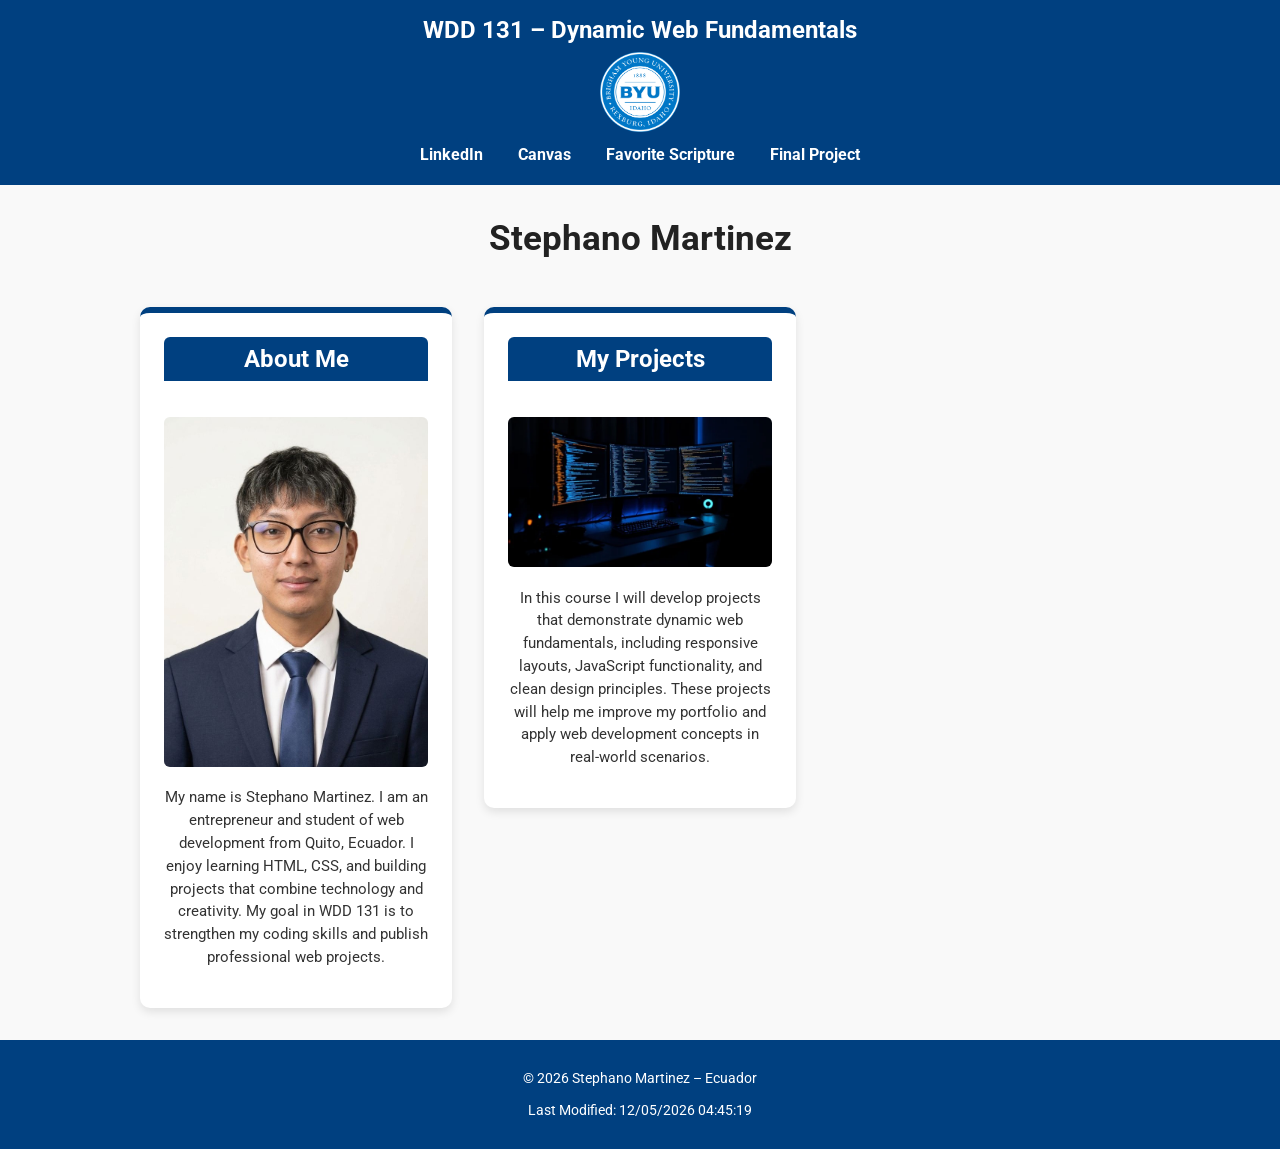
<file: index.html>
<!DOCTYPE html>
<html lang="en">
<head>
  <meta charset="UTF-8">
  <meta name="viewport" content="width=device-width, initial-scale=1.0">
  <title>WDD 131 – Dynamic Web Fundamentals – Stephano Martinez</title>
  <meta name="description" content="WDD 131 – Dynamic Web Fundamentals. Stephano Martinez. Practice page with HTML, CSS, and web development projects.">
  <meta name="author" content="Stephano Martinez">
  <link rel="stylesheet" href="styles/base.css">
  <script src="scripts/getdates.js" defer></script>
</head>
<body>
  <header>
    <span id="course-title">WDD 131 – Dynamic Web Fundamentals</span>
    <img src="images/byui-logo.png" alt="BYU-I logo" class="logo">
    <nav>
      <a href="https://www.linkedin.com/">LinkedIn</a>
      <a href="https://byupw.instructure.com/">Canvas</a>
      <a href="https://www.churchofjesuschrist.org/study/scriptures/bofm/1-ne/3?lang=eng&id=p7#p7">Favorite Scripture</a>
      <a href="final-project/">Final Project</a>
    </nav>
  </header>

  <main>
    <section class="intro">
      <h1>Stephano Martinez</h1>
    </section>

    <section class="card">
      <h2>About Me</h2>
      <img src="images/profile.jpg" alt="Photo of Stephano">
      <p>My name is Stephano Martinez. I am an entrepreneur and student of web development from Quito, Ecuador. I enjoy learning HTML, CSS, and building projects that combine technology and creativity. My goal in WDD 131 is to strengthen my coding skills and publish professional web projects.</p>
    </section>

    <section class="card">
      <h2>My Projects</h2>
      <img src="images/project.jpg" alt="Project image">
      <p>In this course I will develop projects that demonstrate dynamic web fundamentals, including responsive layouts, JavaScript functionality, and clean design principles. These projects will help me improve my portfolio and apply web development concepts in real-world scenarios.</p>
    </section>
  </main>

  <footer>
    <p>&copy; <span id="currentyear"></span> Stephano Martinez – Ecuador</p>
    <p id="lastModified"></p>
  </footer>
</body>
</html>
</file>
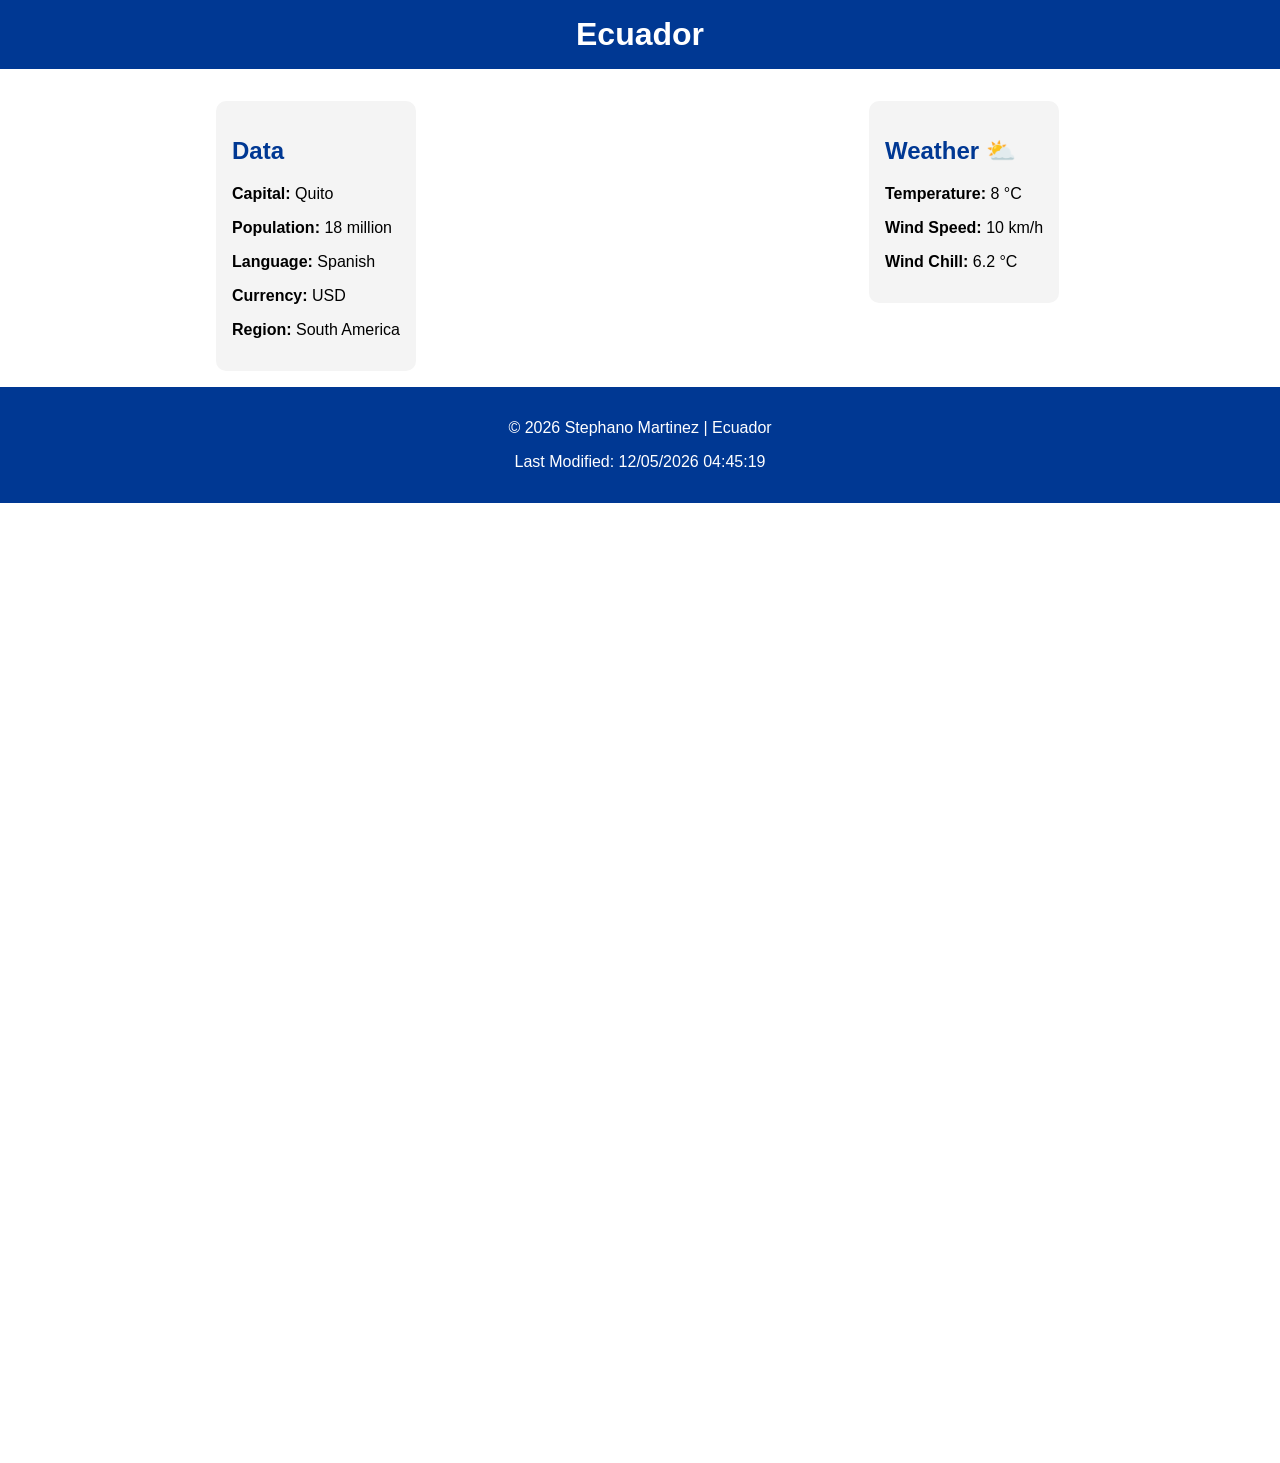
<file: place.html>
<!DOCTYPE html>
<html lang="en">
<head>
    <meta charset="UTF-8">

    <meta name="viewport" content="width=device-width, initial-scale=1.0">

    <title>Ecuador</title>

    <meta name="description" content="Discover Ecuador, its culture, weather, and beautiful landscapes in South America.">

    <meta name="author" content="Stephano Martinez">

    <link rel="stylesheet" href="styles/place.css">
    <link rel="stylesheet" href="styles/place-large.css">
    
    <script src="scripts/place.js" defer></script>
</head>

<body>

    <header>
        <h1>Ecuador</h1>
    </header>

    <main>

        <picture>
            <source srcset="images/hero-large.webp" media="(min-width: 768px)">

            <img src="images/hero-small.webp" alt="Landscape of Ecuador">
        </picture>

        <section class="data">
            <h2>Data</h2>

            <p><strong>Capital:</strong> Quito</p>
            <p><strong>Population:</strong> 18 million</p>
            <p><strong>Language:</strong> Spanish</p>
            <p><strong>Currency:</strong> USD</p>
            <p><strong>Region:</strong> South America</p>
        </section>

        <section class="weather">
            <h2>Weather</h2>

            <img src="images/weather.svg" alt="weather icon" class="weather-icon">

            <p><strong>Temperature:</strong> <span id="temperature">8</span> °C</p>

            <p><strong>Wind Speed:</strong> <span id="windspeed">10</span> km/h</p>

            <p><strong>Wind Chill:</strong> <span id="windchill"></span></p>
        </section>

    </main>

    <footer>
        <p>
            &copy; <span id="currentyear"></span> Stephano Martinez | Ecuador
        </p>

        <p id="lastModified"></p>
    </footer>

</body>
</html>
</file>
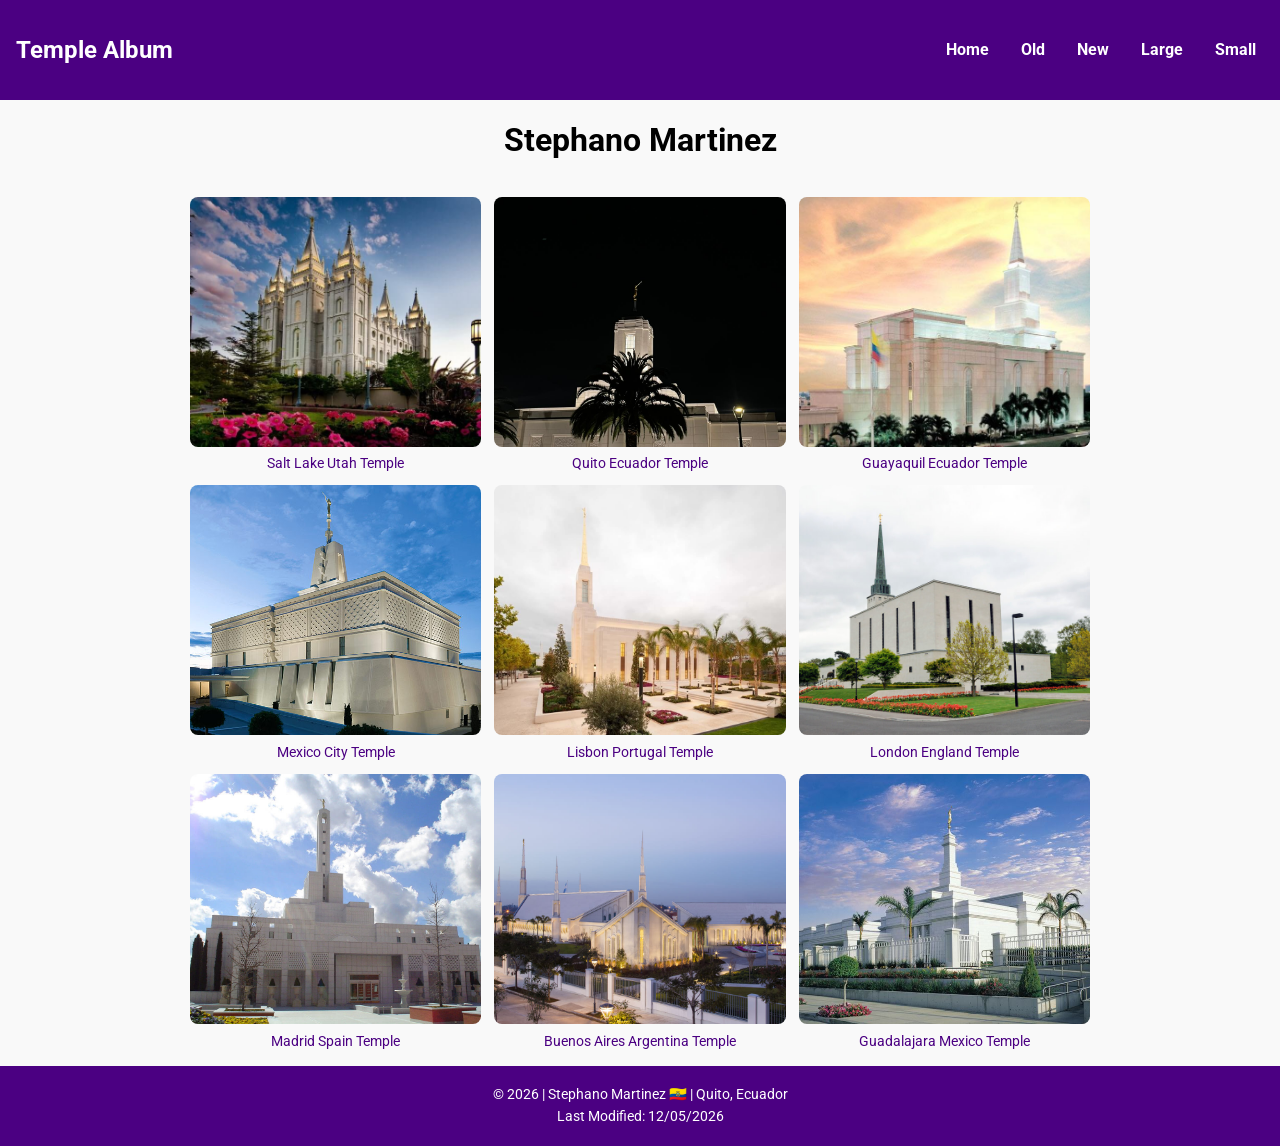
<file: temples.html>
<!DOCTYPE html>
<html lang="en">
<head>
  <meta charset="UTF-8">
  <meta name="viewport" content="width=device-width, initial-scale=1.0">
  <title>Temple Album</title>

  <!-- Meta tags -->
  <meta name="description" content="WDD 131 – Temple Album page by Stephano Martinez. Responsive design with temple images.">
  <meta name="author" content="Stephano Martinez">

  <!-- Google Fonts -->
  <link rel="preconnect" href="https://fonts.googleapis.com">
  <link rel="preconnect" href="https://fonts.gstatic.com" crossorigin>
  <link href="https://fonts.googleapis.com/css2?family=Roboto&display=swap" rel="stylesheet">

  <!-- CSS -->
  <link rel="stylesheet" href="styles/temples.css">
  <link rel="stylesheet" href="styles/temples-large.css">

  <!-- JS -->
  <script src="scripts/temples.js" defer></script>
</head>
<body>
  <header>
    <h2>Temple Album</h2>
    <button id="menuButton">☰</button>
    <nav id="navMenu">
      <a href="#">Home</a>
      <a href="#">Old</a>
      <a href="#">New</a>
      <a href="#">Large</a>
      <a href="#">Small</a>
    </nav>
  </header>

  <main>
    <h1>Stephano Martinez</h1>
    <section class="album">
      <figure>
        <img src="images/temple1.jpg" alt="Salt Lake Utah Temple">
        <figcaption>Salt Lake Utah Temple</figcaption>
      </figure>
      <figure>
        <img src="images/temple2.jpeg" alt="Quito Ecuador Temple">
        <figcaption>Quito Ecuador Temple</figcaption>
      </figure>
      <figure>
        <img src="images/temple3.jpg" alt="Guayaquil Ecuador Temple">
        <figcaption>Guayaquil Ecuador Temple</figcaption>
      </figure>
      <figure>
        <img src="images/temple4.jpg" alt="Mexico City Mexico Temple">
        <figcaption>Mexico City Temple</figcaption>
      </figure>
      <figure>
        <img src="images/temple5.jpg" alt="Lisbon Portugal Temple">
        <figcaption>Lisbon Portugal Temple</figcaption>
      </figure>
      <figure>
        <img src="images/temple6.jpg" alt="London England Temple">
        <figcaption>London England Temple</figcaption>
      </figure>
      <figure>
        <img src="images/temple7.jpg" alt="Madrid Spain Temple">
        <figcaption>Madrid Spain Temple</figcaption>
      </figure>
      <figure>
        <img src="images/temple8.jpg" alt="Buenos Aires Argentina Temple">
        <figcaption>Buenos Aires Argentina Temple</figcaption>
      </figure>
      <figure>
        <img src="images/temple9.jpeg" alt="Guadalajara Mexico Temple">
        <figcaption>Guadalajara Mexico Temple</figcaption>
      </figure>
    </section>
  </main>

  <footer>
    <p>&copy; <span id="year"></span> | Stephano Martinez 🇪🇨 | Quito, Ecuador</p>
    <p>Last Modified: <span id="lastModified"></span></p>
  </footer>
</body>
</html>
</file>
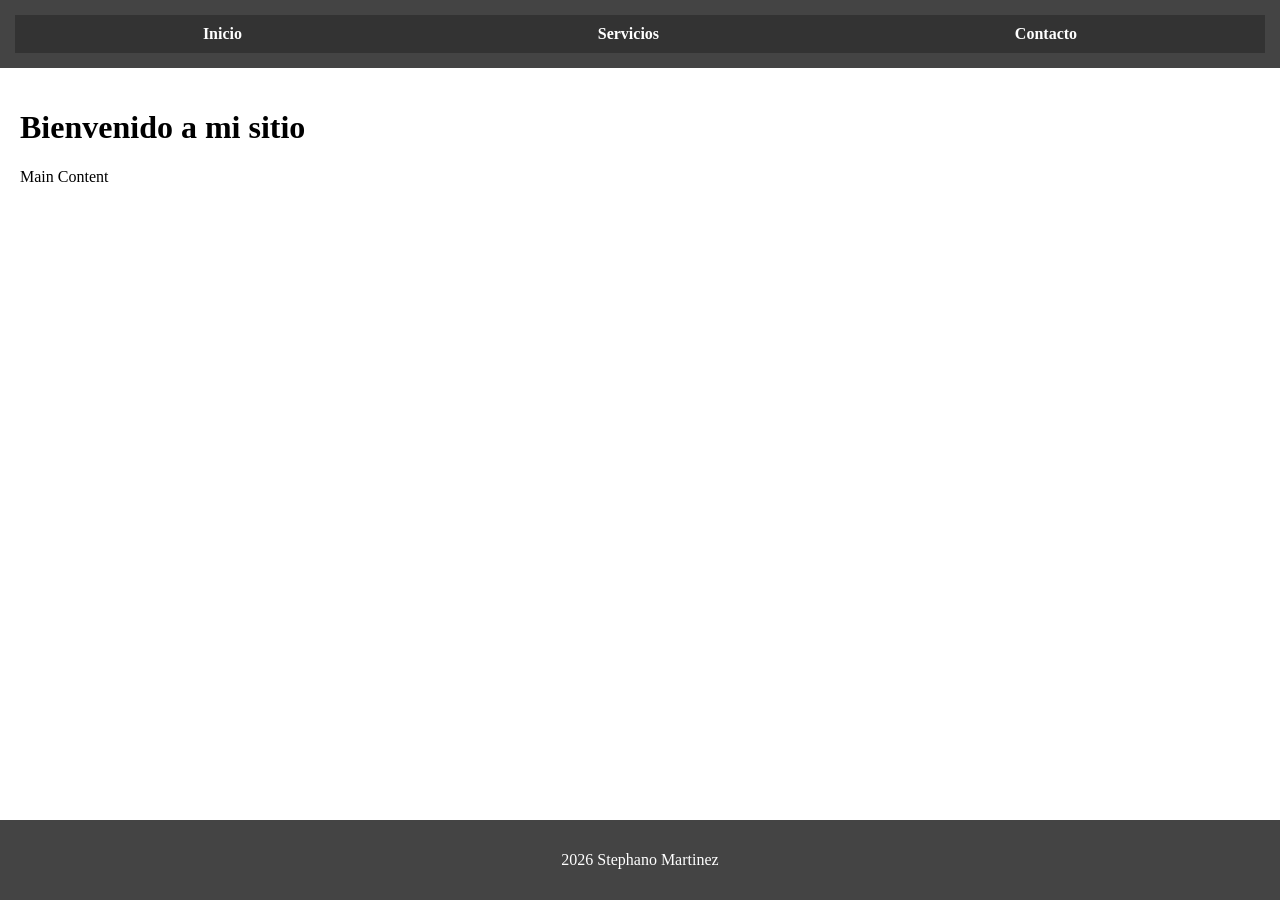
<file: week01/basic-layout.html>
<!DOCTYPE html>
<html lang="en">
<head>
    <meta charset="UTF-8">
    <meta name="viewport" content="width=device-width, initial-scale=1.0">
    <title>Stephano Martinez - WDD 131</title>
    <link rel="stylesheet" href="styles/layout.css">
</head>
<body>
      <header>
    <nav>
      <a href="#">Inicio</a>
      <a href="#">Servicios</a>
      <a href="#">Contacto</a>
    </nav>
  </header>

  <main>
    <h1>Bienvenido a mi sitio</h1>
    <p>Main Content</p>
  </main>

  <footer>
    <p>2026 Stephano Martinez</p>
  </footer>    
</body>
</html>
</file>
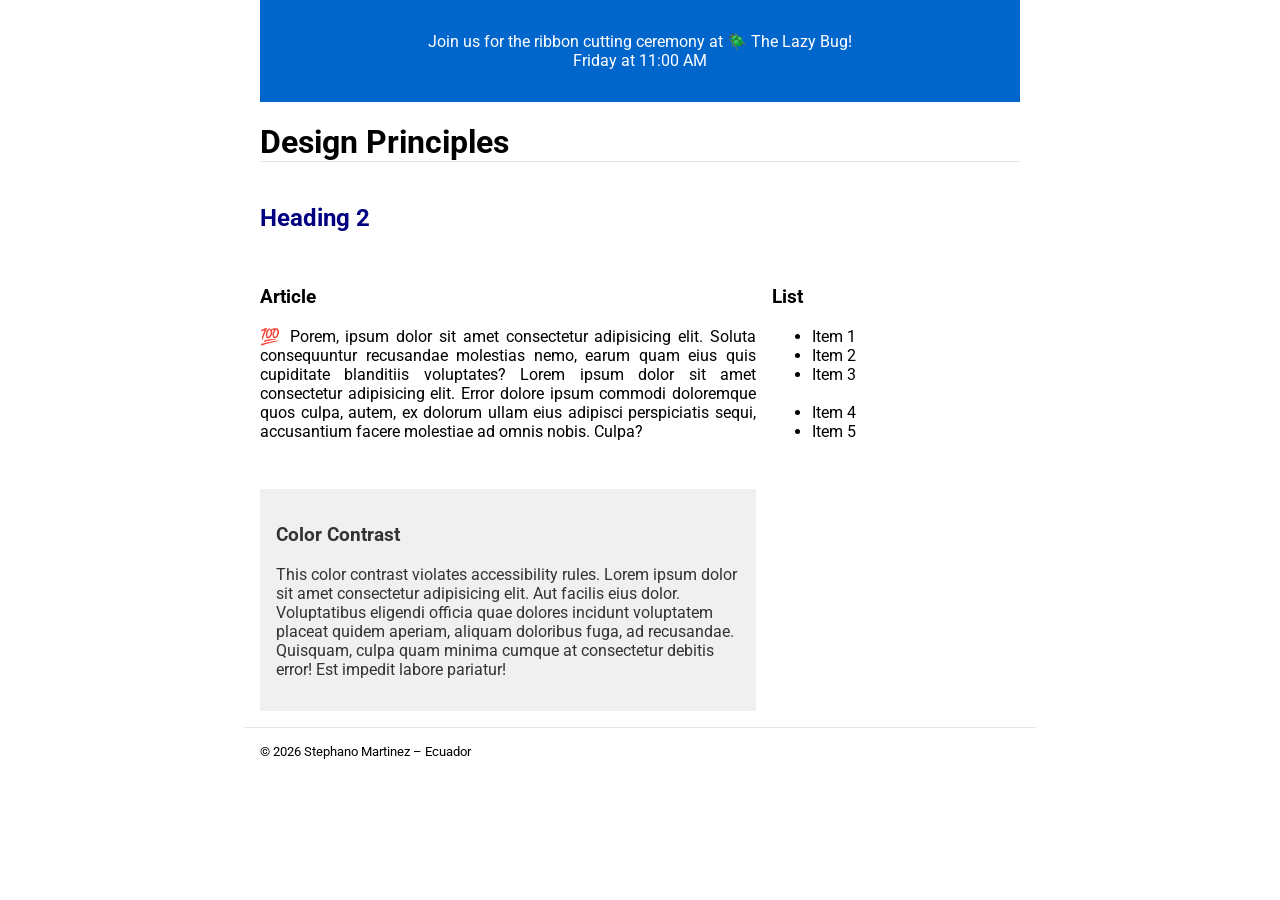
<file: week03/design.html>
<!DOCTYPE html>
<html lang="en">
<head>
  <meta charset="UTF-8">
  <meta name="viewport" content="width=device-width, initial-scale=1.0">
  <title>Design Principles - WDD131</title>
  <link rel="stylesheet" href="styles/design.css">
  <!-- Google Font -->
  <link href="https://fonts.googleapis.com/css2?family=Roboto:wght@400;700&display=swap" rel="stylesheet">
</head>
<body>
  <header>
    <div class="banner">
      <p>Join us for the ribbon cutting ceremony at 🪲 The Lazy Bug!<br>Friday at 11:00 AM</p>
    </div>
    <h1>Design Principles</h1>
  </header>

  <main>
    <h2>Heading 2</h2>
    <section>
      <h3>Article</h3>
      <article>
        <p>💯 Porem, ipsum dolor sit amet consectetur adipisicing elit. Soluta consequuntur recusandae molestias nemo, earum quam eius quis cupiditate blanditiis voluptates? Lorem ipsum dolor sit amet consectetur adipisicing elit. Error dolore ipsum commodi doloremque quos culpa, autem, ex dolorum ullam eius adipisci perspiciatis sequi, accusantium facere molestiae ad omnis nobis. Culpa?</p>
      </article>
    </section>
    <section>
      <h3>List</h3>
      <ul>
        <li>Item 1</li>
        <li>Item 2</li>
        <li>Item 3<br><br></li>
        <li>Item 4</li>
        <li>Item 5</li>
      </ul>
    </section>
    <div class="callout">
      <h3>Color Contrast</h3>
      <p>This color contrast violates accessibility rules. Lorem ipsum dolor sit amet consectetur adipisicing elit. Aut facilis eius dolor. Voluptatibus eligendi officia quae dolores incidunt voluptatem placeat quidem aperiam, aliquam doloribus fuga, ad recusandae. Quisquam, culpa quam minima cumque at consectetur debitis error! Est impedit labore pariatur!</p>
    </div>
  </main>

  <footer>
    &copy; 2026 Stephano Martinez – Ecuador
  </footer>
</body>
</html>
</file>
<file: styles/base.css>
/* Google Fonts */
@import url('https://fonts.googleapis.com/css2?family=Roboto:wght@400;700&display=swap');

body {
  font-family: 'Roboto', sans-serif;
  margin: 0;
  padding: 0;
  background-color: #f9f9f9;
  color: #333;
}

/* Header */
header {
  text-align: center;
  background-color: #004080;
  color: white;
  padding: 1rem;
}

header span {
  display: block;
  font-size: 1.5rem;
  font-weight: bold;
}

header .logo {
  width: 80px;
  margin: 0.5rem auto;
  display: block;
}

nav {
  display: flex;
  justify-content: center;
  gap: 1rem;
  margin-top: 0.5rem;
}

nav a {
  color: white;
  text-decoration: none;
  font-weight: bold;
  padding: 0.3rem 0.6rem;
  border-radius: 4px;
  transition: background-color 0.3s;
}

nav a:hover {
  background-color: #ffcc00;
  color: #004080;
}

/* Main Layout */
main {
  max-width: 1000px;
  margin: 2rem auto;
  display: grid;
  grid-template-columns: repeat(auto-fit, minmax(300px, 1fr));
  gap: 2rem;
  align-items: start;
}

/* Intro section for name */
.intro {
  grid-column: 1 / -1;
  text-align: center;
  margin-bottom: 1rem;
}

.intro h1 {
  font-size: 2.2rem;
  font-weight: 700;
  color: #222;
  margin: 0;
}

/* Cards */
.card {
  background: white;
  padding: 1.5rem;
  border-radius: 10px;
  box-shadow: 0 4px 10px rgba(0,0,0,0.1);
  border-top: 6px solid #004080;
}

.card h2 {
  background-color: #004080;
  color: white;
  padding: 0.5rem;
  border-radius: 6px 6px 0 0;
  margin-top: 0;
  text-align: center;
}

.card img {
  max-width: 100%;
  border-radius: 6px;
  margin-top: 1rem;
}

.card p {
  font-size: 0.95rem;
  line-height: 1.5;
  text-align: center;
}

/* Footer */
footer {
  text-align: center;
  background-color: #004080;
  color: white;
  padding: 1rem;
  font-size: 0.9rem;
}

footer p:first-child {
  margin-bottom: 0.3rem;
}
</file>
<file: styles/place.css>
:root {
    --primary-color: #f4c300;
    --secondary-color: #003893;
    --accent-color: #ce1126;
}

body {
    margin: 0;
    font-family: Arial, sans-serif;
    background-color: white;
}

header {
    background-color: var(--secondary-color);
    color: white;
    text-align: center;
    padding: 1rem;
}

header h1 {
    margin: 0;
}

picture img {
    width: 100%;
    height: auto;
    display: block;
}

section {
    padding: 1rem;
}

.data,
.weather {
    max-width: 500px;
    margin: auto;
    background-color: #f4f4f4;
    margin-top: 1rem;
    border-radius: 10px;
    padding: 1rem;
}

h2 {
    color: var(--secondary-color);
}

.weather-icon {
    width: 60px;
}

footer {
    background-color: var(--secondary-color);
    color: white;
    text-align: center;
    padding: 1rem;
    margin-top: 1rem;
}
</file>
<file: styles/place-large.css>
@media screen and (min-width: 768px) {

    main {
        display: grid;
        grid-template-columns: 1fr 1fr;
        gap: 1rem;
        align-items: start;
    }

    picture {
        grid-column: 1 / 3;
    }

    .weather h2::after {
        content: " ⛅";
    }

    .weather-icon {
        display: none;
    }
}
</file>
<file: styles/temples.css>
body {
  font-family: 'Roboto', sans-serif;
  margin: 0;
  padding: 0;
  background-color: #f9f9f9;
}

header, footer {
  background-color: #4B0082;
  color: white;
  padding: 1rem;
  text-align: center;
}

header {
  display: flex;
  justify-content: space-between;
  align-items: center;
}

#menuButton {
  background: none;
  border: none;
  font-size: 1.5rem;
  color: white;
}

nav {
  display: flex;          
  flex-direction: column; 
  gap: 0.5rem;
  display: none;        
}

nav a {
  color: white;
  text-decoration: none;
  padding: 0.5rem;
}

nav a:hover {
  background-color: #6A0DAD;
}

main {
  text-align: center;
  margin: 0 auto;
}

.album {
  display: grid;
  grid-template-columns: 1fr;
  gap: 0.5rem;
  padding: 1rem;
  max-width: 900px;
  margin: 0 auto;
}

figure {
  margin: 0;
  text-align: center;
}

.album img {
  width: 100%;
  height: 250px;
  object-fit: cover;
  border-radius: 8px;
  transition: transform 0.3s ease, box-shadow 0.3s ease;
}

.album img:hover {
  transform: scale(1.05);
  box-shadow: 0 4px 12px rgba(0, 0, 0, 0.3);
}

figcaption {
  font-size: 0.9rem;
  color: #4B0082;
  margin-top: 0.3rem;
}

footer p {
  margin: 0.3rem;
  font-size: 0.9rem;
}
</file>
<file: styles/temples-large.css>
@media (min-width: 768px) {
  nav {
    display: flex;        
    flex-direction: row;  
    gap: 1rem;
  }

  #menuButton {
    display: none;
  }

  .album {
    grid-template-columns: repeat(3, 1fr);
    gap: 0.8rem;
  }

  nav a {
    color: white;
    text-decoration: none;
    font-weight: bold;
  }

  nav a:hover {
    text-decoration: underline;
  }
}
</file>
<file: week01/styles/layout.css>
body {
  display: grid;
  grid-template-rows: auto 1fr auto; /* header arriba, main ocupa el centro, footer abajo */
  min-height: 100vh; /* que ocupe toda la altura de la ventana */
  margin: 0; /* quitar márgenes por defecto */
}

/* Navegación con Flexbox */
nav {
  display: flex; /* activa flexbox */
  justify-content: space-around; /* reparte los enlaces */
  background-color: #333;
  padding: 10px;
}

nav a {
  color: white;
  text-decoration: none;
  font-weight: bold;
}

nav a:hover {
  color: #ffcc00; /* efecto al pasar el mouse */
}

/* Header, Main y Footer */
header, footer {
  background-color: #444;
  color: white;
  text-align: center;
  padding: 15px;
}

main {
  padding: 20px;
}
</file>
<file: week03/styles/design.css>
body {
  font-family: 'Roboto', helvetica, sans-serif;
  margin: 0;
  padding: 0;
}

header,
main,
footer {
  max-width: 760px;
  margin: 0 auto;
}

.banner {
  padding: 1rem;
  background-color: #0066cc;
  color: white;
  text-align: center;
}

h1 {
  border-bottom: 1px solid rgba(0, 0, 0, 0.1);
}

main {
  display: grid;
  grid-template-columns: 2fr 1fr; /* article + list */
  gap: 1rem;
}

h2 {
  color: navy;
  text-align: left; /* changed from center */
  grid-column: 1 / span 2; /* span both columns */
}

article p {
  text-align: justify;
}

.callout {
  color: #333; /* improved contrast */
  background-color: #f0f0f0; /* improved contrast */
  padding: 1rem; /* fixed padding */
  margin-top: 1rem;
}

footer {
  margin-top: 1rem;
  border-top: 1px solid rgba(0, 0, 0, 0.1);
  font-size: smaller;
  text-align: left; /* moved to left */
  padding: 1rem;
}
</file>
